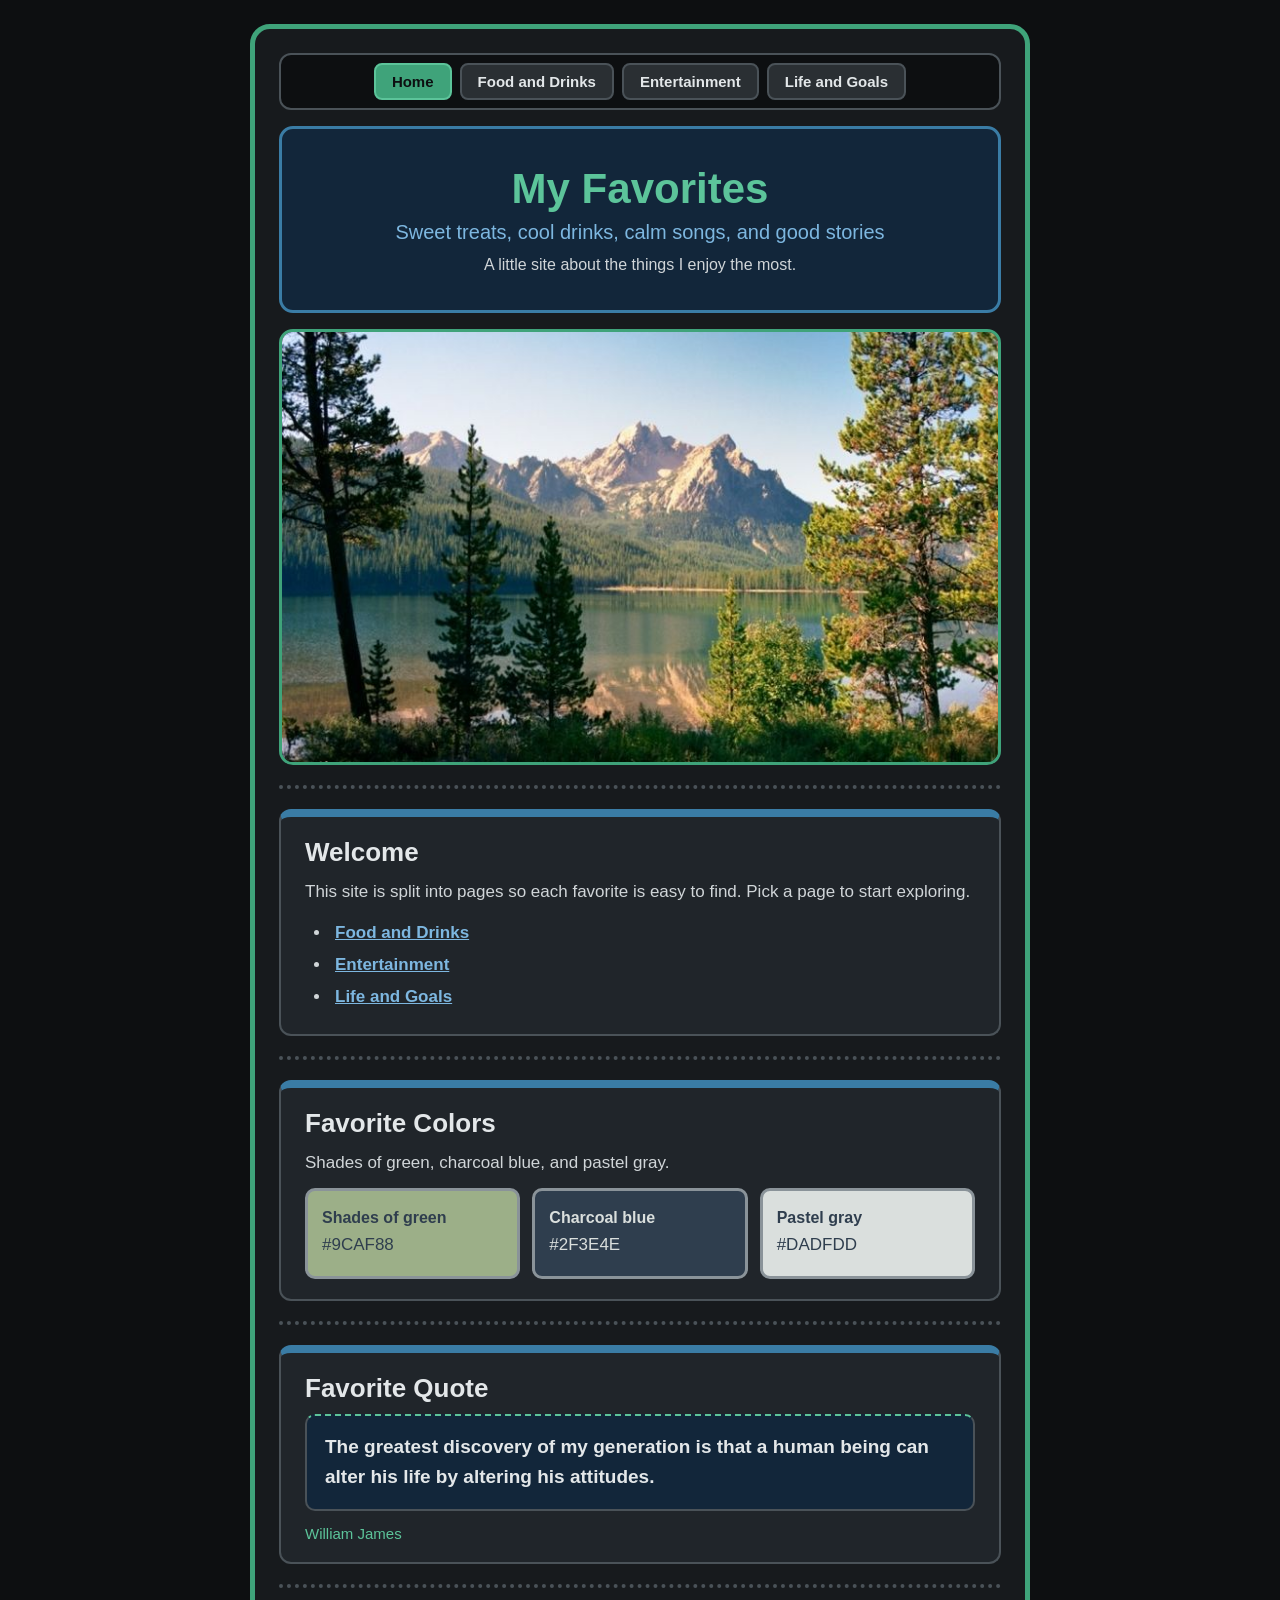
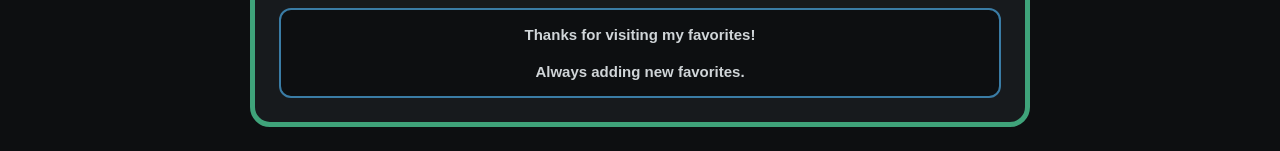
<file: index.html>
<!DOCTYPE html>
<html lang="en">
<head>
  <meta charset="UTF-8">
  <meta name="viewport" content="width=device-width, initial-scale=1">
  <title>My Favorites | My Favorites</title>
  <link rel="stylesheet" href="favorites.css">
</head>
<body>

  <div id="page" class="wrapper">

    <nav id="menu" class="menu">
      <ul class="menu-list">
        <li><a class="menu-link active" href="index.html">Home</a></li>
        <li><a class="menu-link" href="food.html">Food and Drinks</a></li>
        <li><a class="menu-link" href="entertainment.html">Entertainment</a></li>
        <li><a class="menu-link" href="life.html">Life and Goals</a></li>
      </ul>
    </nav>

    <header id="top" class="hero">
      <h1>My Favorites</h1>
      <h2>Sweet treats, cool drinks, calm songs, and good stories</h2>
      <p>A little site about the things I enjoy the most.</p>
    </header>

    <img class="banner" src="home.jpg" alt="Illustration of mountains, a forest, a river, and birds under a crescent moon">

    <hr class="divider">

    <main>

      <section id="intro" class="card">
        <h3>Welcome</h3>
        <p>This site is split into pages so each favorite is easy to find. Pick a page to start exploring.</p>
        <ul class="fav-list">
          <li><a class="text-link" href="food.html">Food and Drinks</a></li>
          <li><a class="text-link" href="entertainment.html">Entertainment</a></li>
          <li><a class="text-link" href="life.html">Life and Goals</a></li>
        </ul>
      </section>

      <hr class="divider">

      <section id="colors" class="card">
        <h3>Favorite Colors</h3>
        <p>Shades of green, charcoal blue, and pastel gray.</p>
        <div class="swatch-row">
          <div id="swatch-green" class="swatch">
            <h5>Shades of green</h5>
            <p>#9CAF88</p>
          </div>
          <div id="swatch-blue" class="swatch">
            <h5>Charcoal blue</h5>
            <p>#2F3E4E</p>
          </div>
          <div id="swatch-gray" class="swatch">
            <h5>Pastel gray</h5>
            <p>#DADFDD</p>
          </div>
        </div>
      </section>

      <hr class="divider">

      <section id="quote" class="card">
        <h3>Favorite Quote</h3>
        <p class="quote">The greatest discovery of my generation is that a human being can alter his life by altering his attitudes.</p>
        <h6>William James</h6>
      </section>

    </main>

    <hr class="divider">

    <footer id="bottom" class="footer">
      <p>Thanks for visiting my favorites!</p>
      <br>
      <p>Always adding new favorites.</p>
    </footer>

  </div>

</body>
</html>
</file>
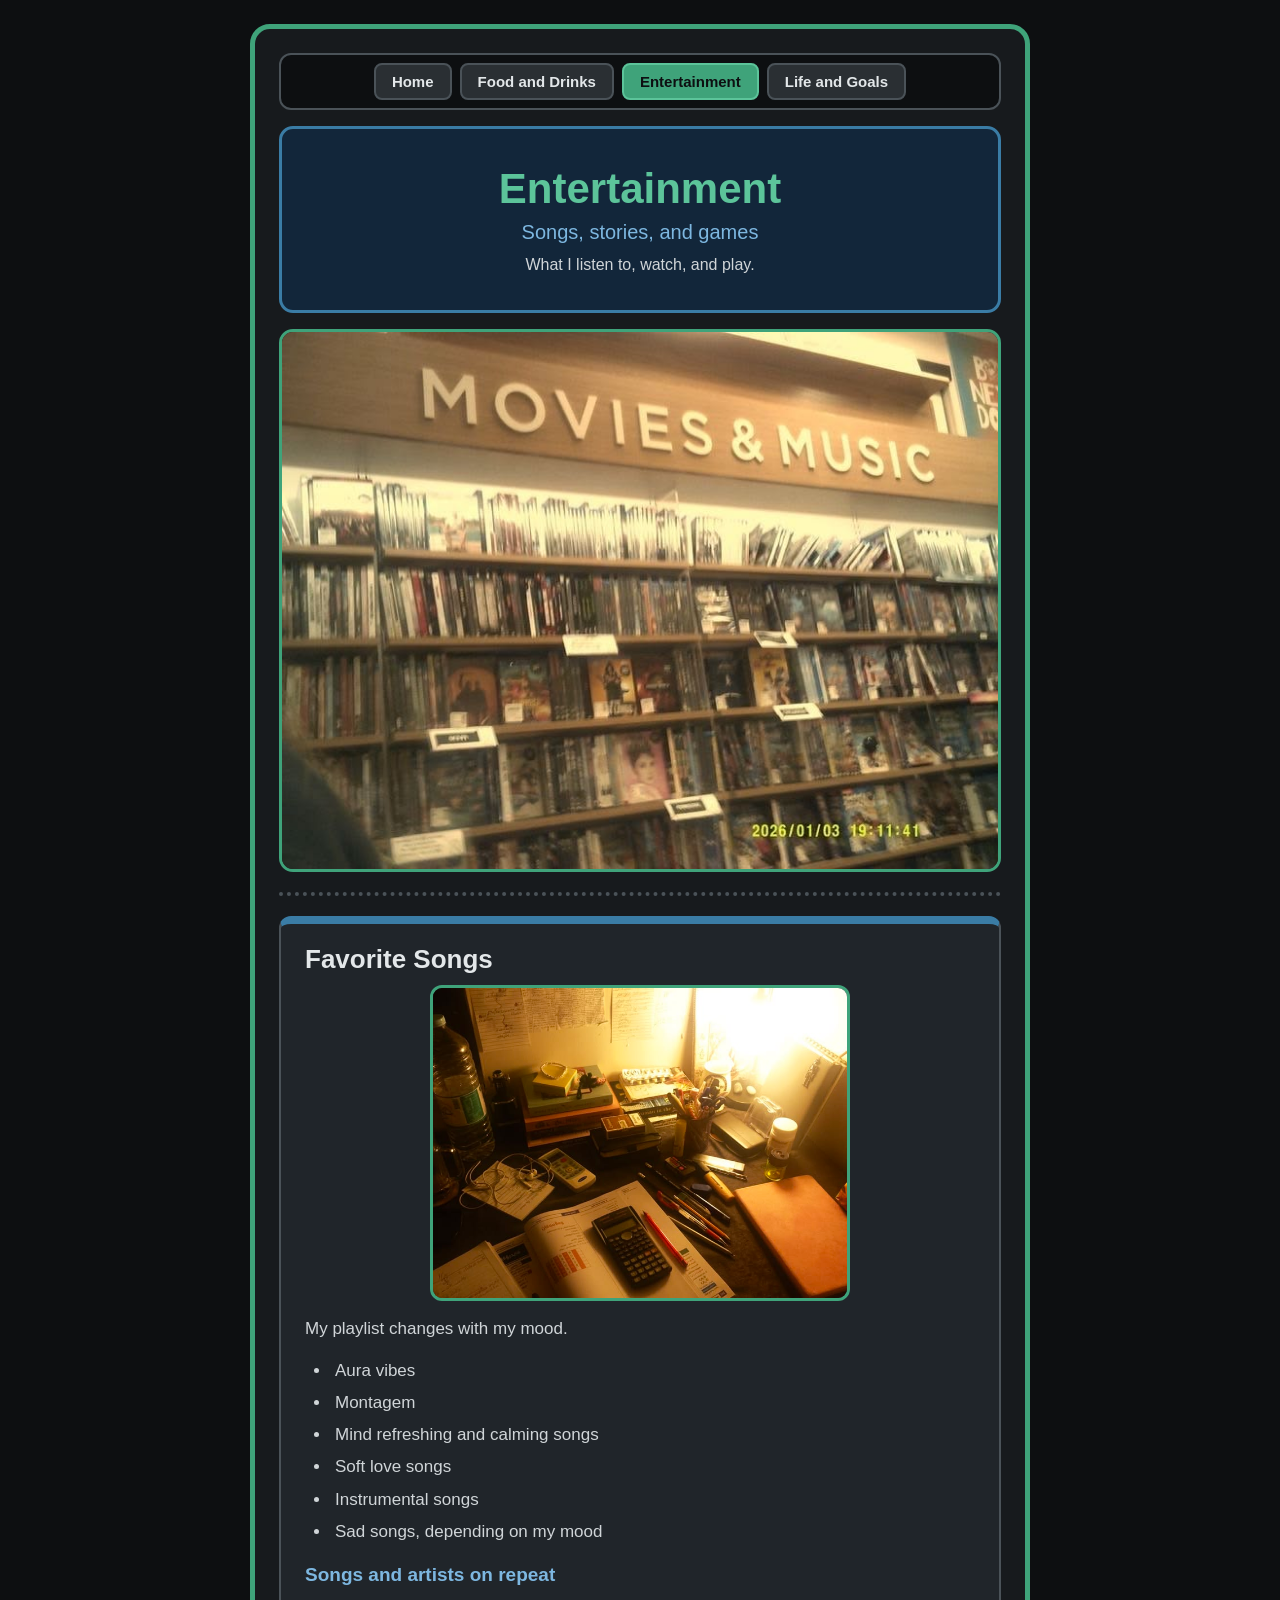
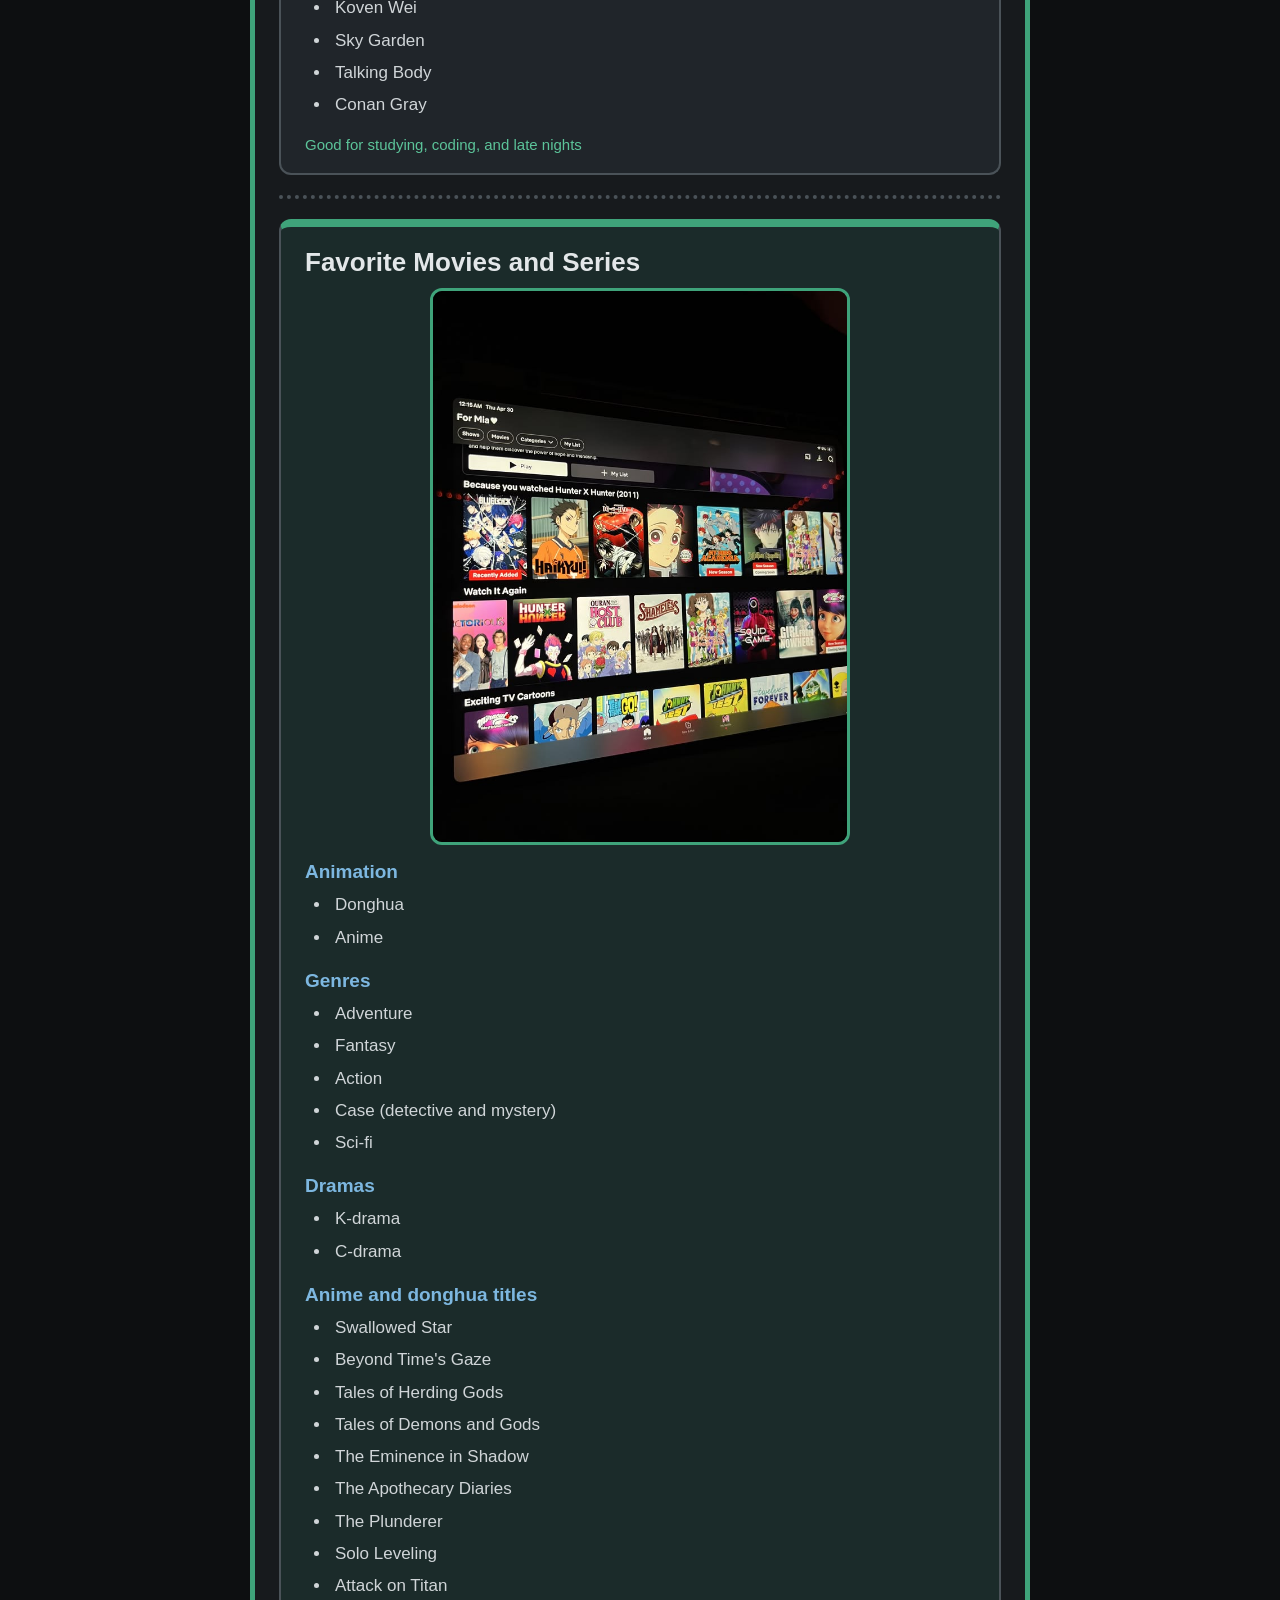
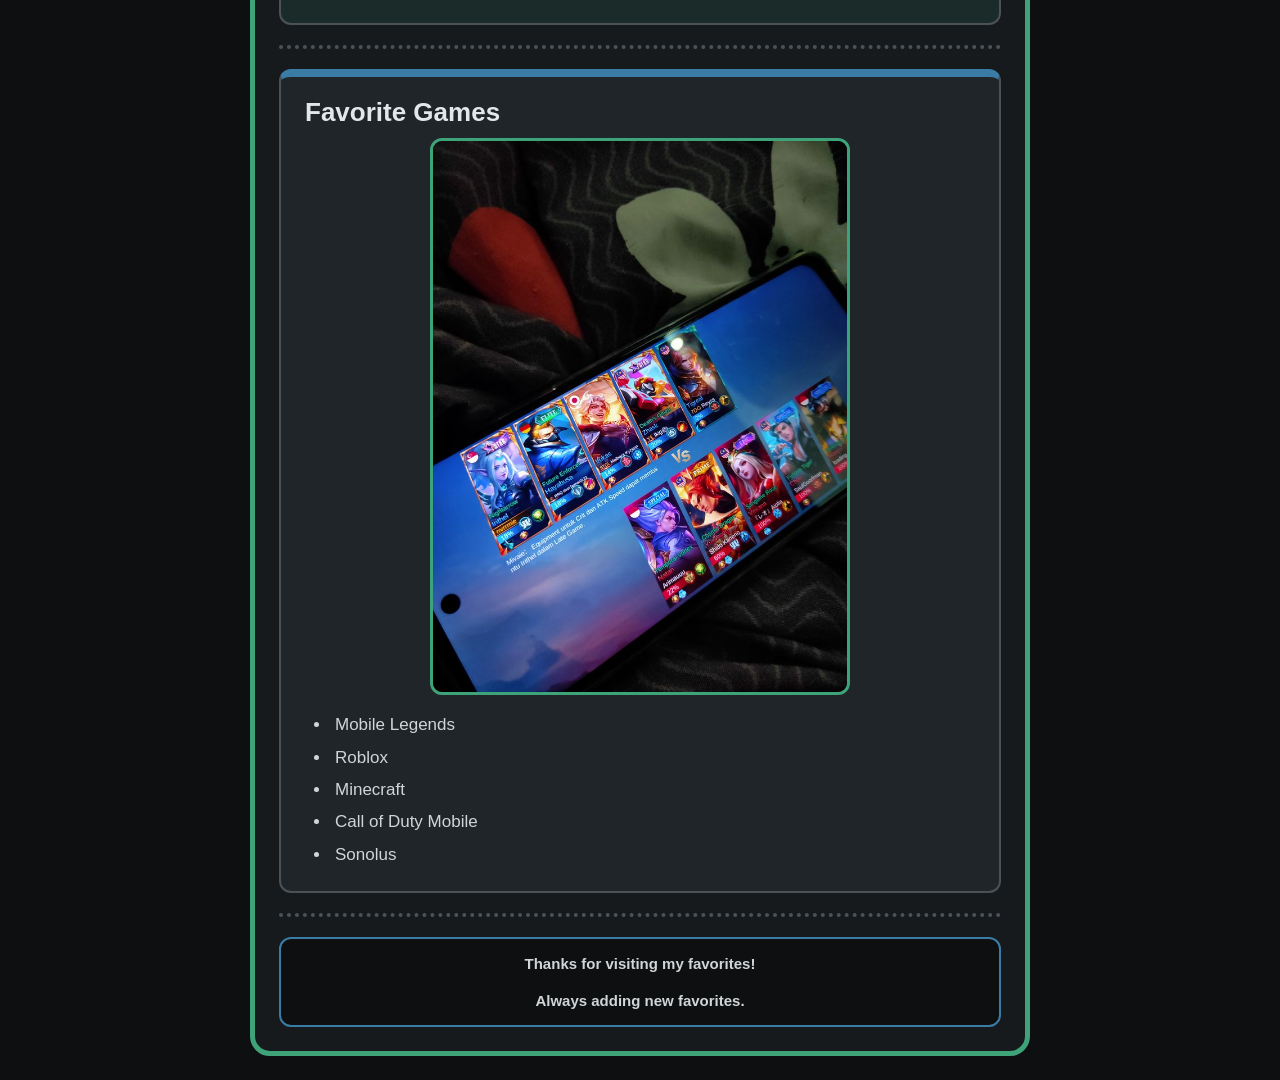
<file: entertainment.html>
<!DOCTYPE html>
<html lang="en">
<head>
  <meta charset="UTF-8">
  <meta name="viewport" content="width=device-width, initial-scale=1">
  <title>Entertainment | My Favorites</title>
  <link rel="stylesheet" href="favorites.css">
</head>
<body>

  <div id="page" class="wrapper">

    <nav id="menu" class="menu">
      <ul class="menu-list">
        <li><a class="menu-link" href="index.html">Home</a></li>
        <li><a class="menu-link" href="food.html">Food and Drinks</a></li>
        <li><a class="menu-link active" href="entertainment.html">Entertainment</a></li>
        <li><a class="menu-link" href="life.html">Life and Goals</a></li>
      </ul>
    </nav>

    <header id="top" class="hero">
      <h1>Entertainment</h1>
      <h2>Songs, stories, and games</h2>
      <p>What I listen to, watch, and play.</p>
    </header>

    <img class="banner" src="entertainment.jpg" alt="Illustration of movies and music">

    <hr class="divider">

    <main>

      <section id="songs" class="card">
        <h3>Favorite Songs</h3>
        <img class="photo" src="vibes.jpg" alt="my fav vibes">
        <p>My playlist changes with my mood.</p>
        <ul class="fav-list">
          <li>Aura vibes</li>
          <li>Montagem</li>
          <li>Mind refreshing and calming songs</li>
          <li>Soft love songs</li>
          <li>Instrumental songs</li>
          <li>Sad songs, depending on my mood</li>
        </ul>
        <h4>Songs and artists on repeat</h4>
        <ul class="fav-list">
          <li>Koven Wei</li>
          <li>Sky Garden</li>
          <li>Talking Body</li>
          <li>Conan Gray</li>
        </ul>
        <h6>Good for studying, coding, and late nights</h6>
      </section>

      <hr class="divider">

      <section id="watch" class="card highlight">
        <h3>Favorite Movies and Series</h3>
        <img class="photo" src="movies.jpg" alt="my watchlist">
        <h4>Animation</h4>
        <ul class="fav-list">
          <li>Donghua</li>
          <li>Anime</li>
        </ul>
        <h4>Genres</h4>
        <ul class="fav-list">
          <li>Adventure</li>
          <li>Fantasy</li>
          <li>Action</li>
          <li>Case (detective and mystery)</li>
          <li>Sci-fi</li>
        </ul>
        <h4>Dramas</h4>
        <ul class="fav-list">
          <li>K-drama</li>
          <li>C-drama</li>
        </ul>
        <h4>Anime and donghua titles</h4>
        <ul class="fav-list">
          <li>Swallowed Star</li>
          <li>Beyond Time's Gaze</li>
          <li>Tales of Herding Gods</li>
          <li>Tales of Demons and Gods</li>
          <li>The Eminence in Shadow</li>
          <li>The Apothecary Diaries</li>
          <li>The Plunderer</li>
          <li>Solo Leveling</li>
          <li>Attack on Titan</li>
        </ul>
      </section>

      <hr class="divider">

      <section id="games" class="card">
        <h3>Favorite Games</h3>
        <img class="photo" src="games.jpg" alt="my favorite games">
        <ul class="fav-list">
          <li>Mobile Legends</li>
          <li>Roblox</li>
          <li>Minecraft</li>
          <li>Call of Duty Mobile</li>
          <li>Sonolus</li>
        </ul>
      </section>

    </main>

    <hr class="divider">

    <footer id="bottom" class="footer">
      <p>Thanks for visiting my favorites!</p>
      <br>
      <p>Always adding new favorites.</p>
    </footer>

  </div>

</body>
</html>
</file>
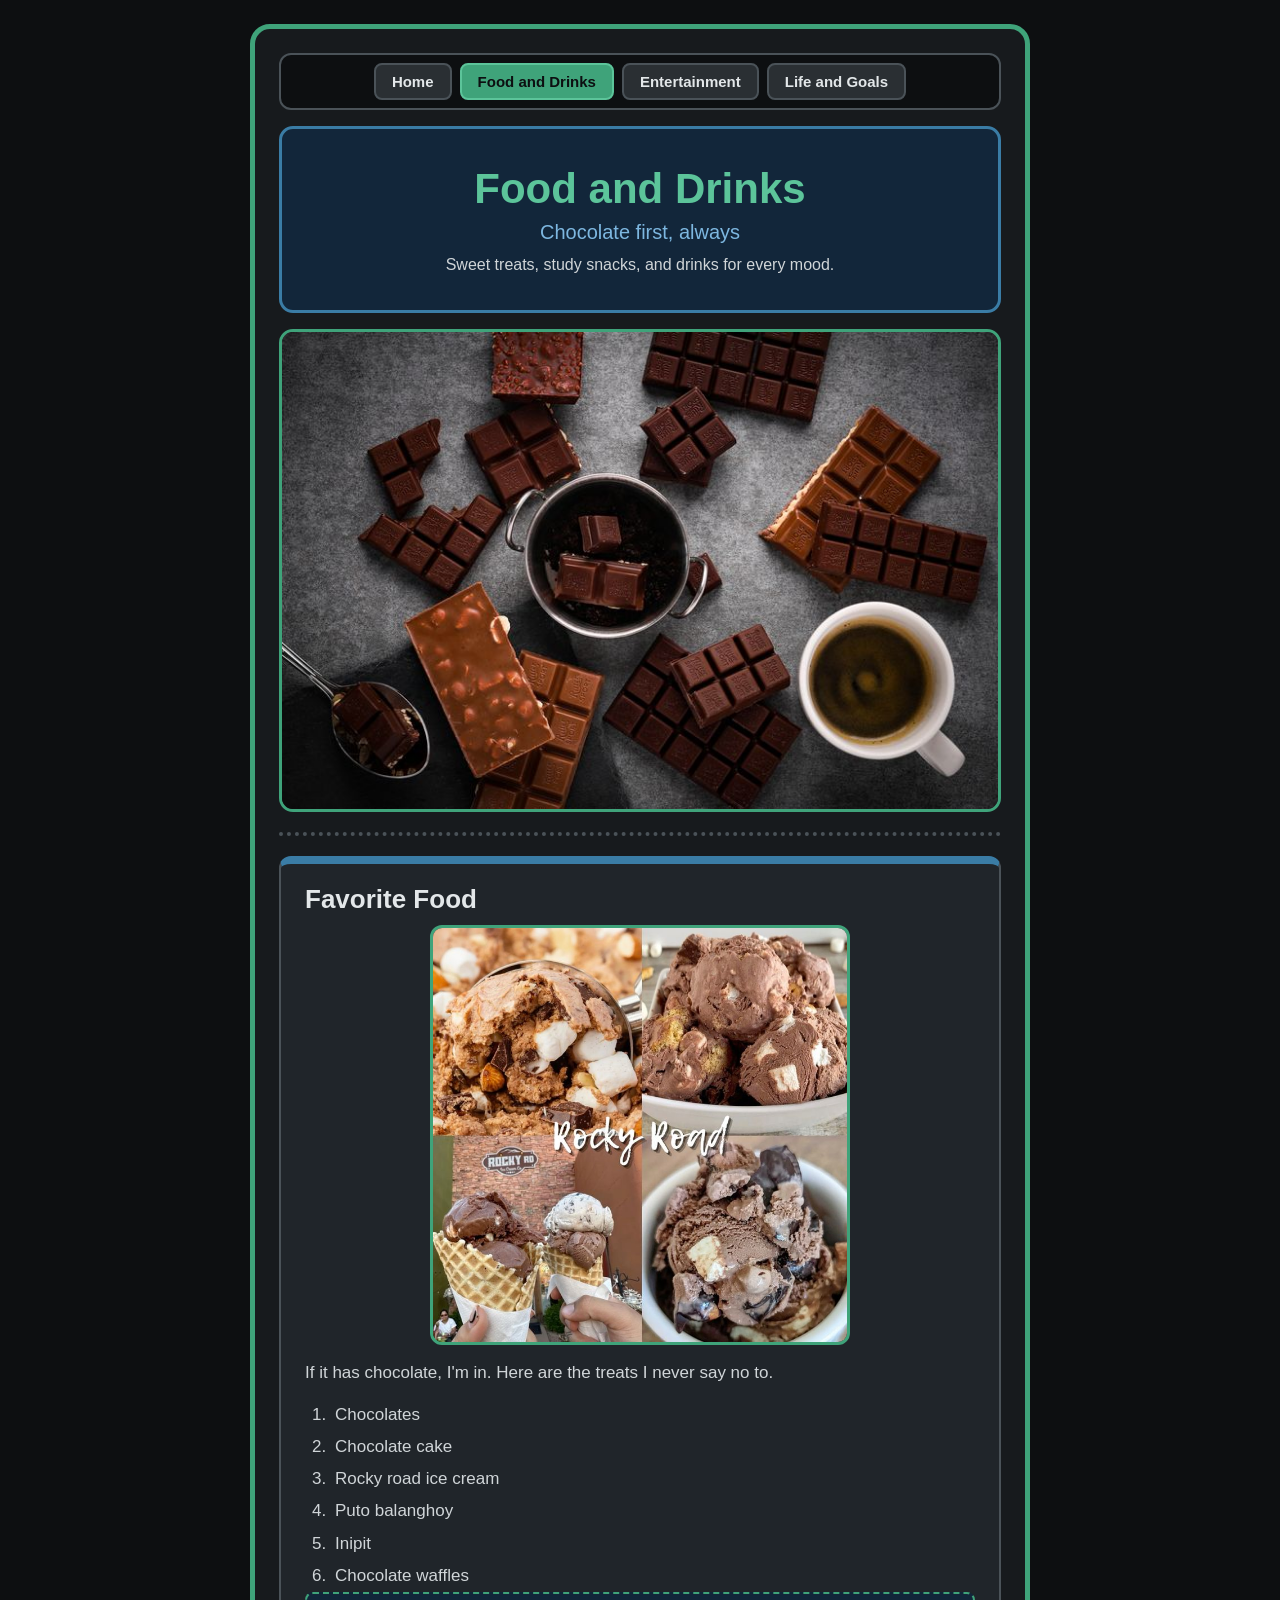
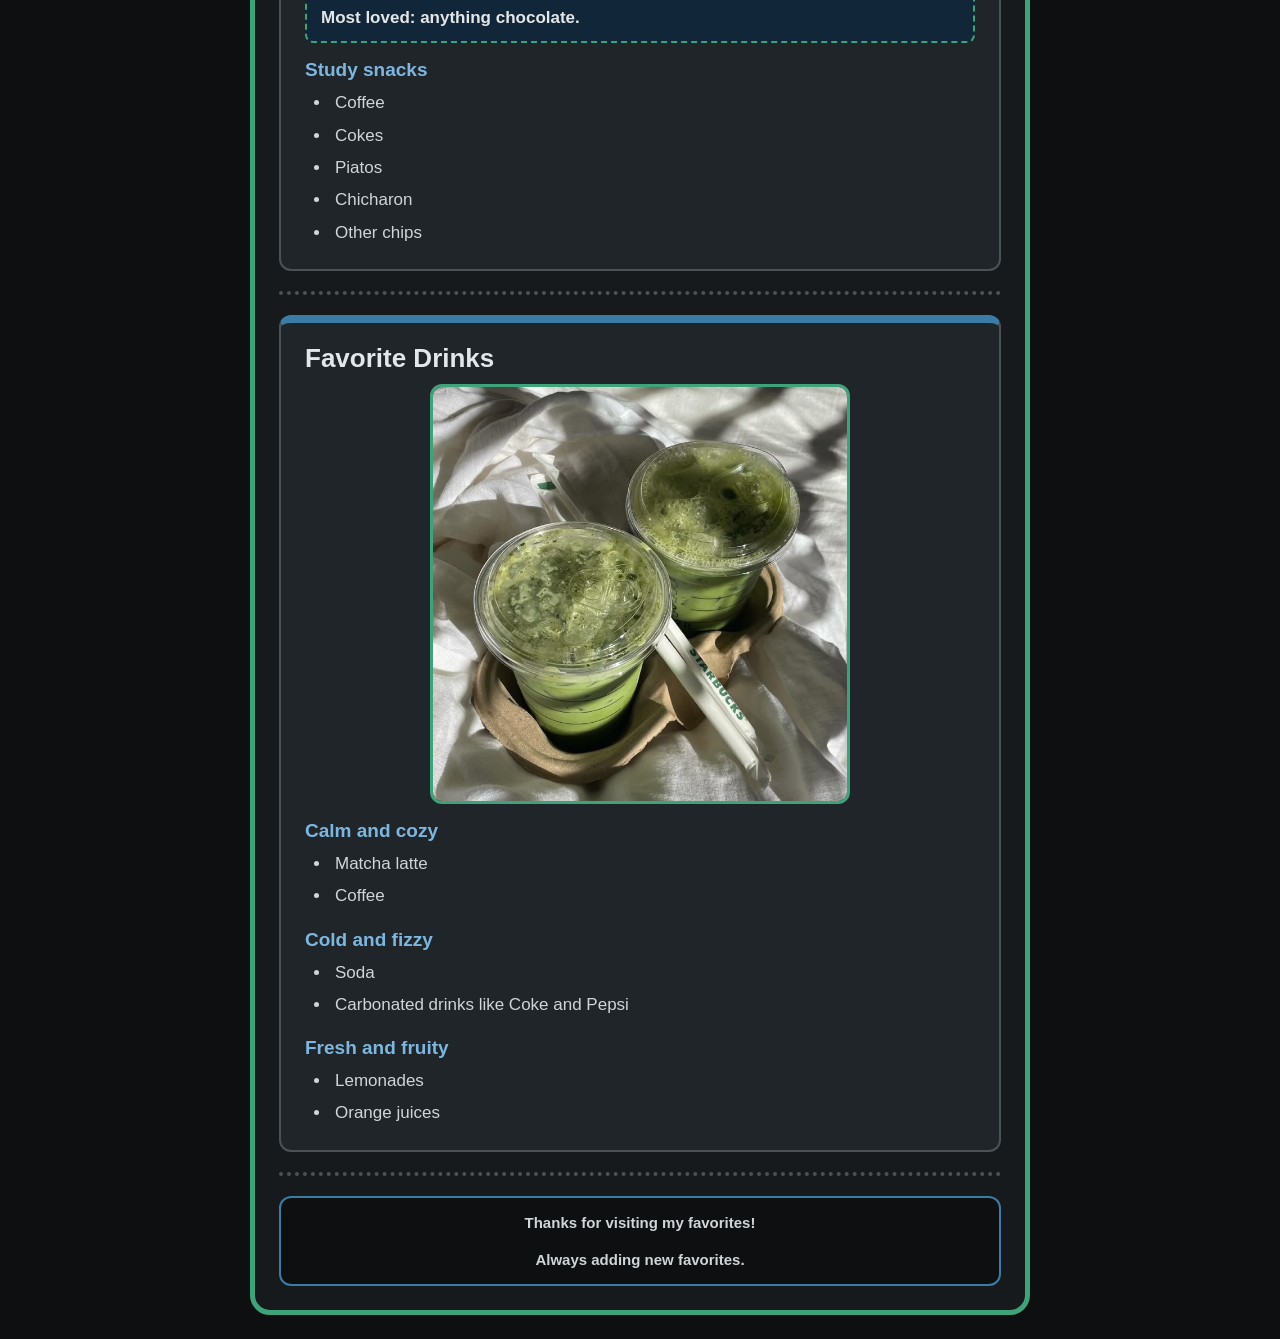
<file: food.html>
<!DOCTYPE html>
<html lang="en">
<head>
  <meta charset="UTF-8">
  <meta name="viewport" content="width=device-width, initial-scale=1">
  <title>Food and Drinks | My Favorites</title>
  <link rel="stylesheet" href="favorites.css">
</head>
<body>

  <div id="page" class="wrapper">

    <nav id="menu" class="menu">
      <ul class="menu-list">
        <li><a class="menu-link" href="index.html">Home</a></li>
        <li><a class="menu-link active" href="food.html">Food and Drinks</a></li>
        <li><a class="menu-link" href="entertainment.html">Entertainment</a></li>
        <li><a class="menu-link" href="life.html">Life and Goals</a></li>
      </ul>
    </nav>

    <header id="top" class="hero">
      <h1>Food and Drinks</h1>
      <h2>Chocolate first, always</h2>
      <p>Sweet treats, study snacks, and drinks for every mood.</p>
    </header>

    <img class="banner" src="chocolate.jpg" alt="Illustration of chocolate bars, chocolate cake, and a cup of coffee">

    <hr class="divider">

    <main>

      <section id="food" class="card">
        <h3>Favorite Food</h3>
        <img class="photo" src="rockyroad.jpg" alt="Rocky Road Ice Cream">
        <p>If it has chocolate, I'm in. Here are the treats I never say no to.</p>
        <ol class="fav-list">
          <li>Chocolates</li>
          <li>Chocolate cake</li>
          <li>Rocky road ice cream</li>
          <li>Puto balanghoy</li>
          <li>Inipit</li>
          <li>Chocolate waffles</li>
        </ol>
        <p class="note">Most loved: anything chocolate.</p>
        <h4>Study snacks</h4>
        <ul class="fav-list">
          <li>Coffee</li>
          <li>Cokes</li>
          <li>Piatos</li>
          <li>Chicharon</li>
          <li>Other chips</li>
        </ul>
      </section>

      <hr class="divider">

      <section id="drinks" class="card">
        <h3>Favorite Drinks</h3>
        <img class="photo" src="matcha.jpg" alt="Matcha Latte">
        <h4>Calm and cozy</h4>
        <ul class="fav-list">
          <li>Matcha latte</li>
          <li>Coffee</li>
        </ul>
        <h4>Cold and fizzy</h4>
        <ul class="fav-list">
          <li>Soda</li>
          <li>Carbonated drinks like Coke and Pepsi</li>
        </ul>
        <h4>Fresh and fruity</h4>
        <ul class="fav-list">
          <li>Lemonades</li>
          <li>Orange juices</li>
        </ul>
      </section>

    </main>

    <hr class="divider">

    <footer id="bottom" class="footer">
      <p>Thanks for visiting my favorites!</p>
      <br>
      <p>Always adding new favorites.</p>
    </footer>

  </div>

</body>
</html>
</file>
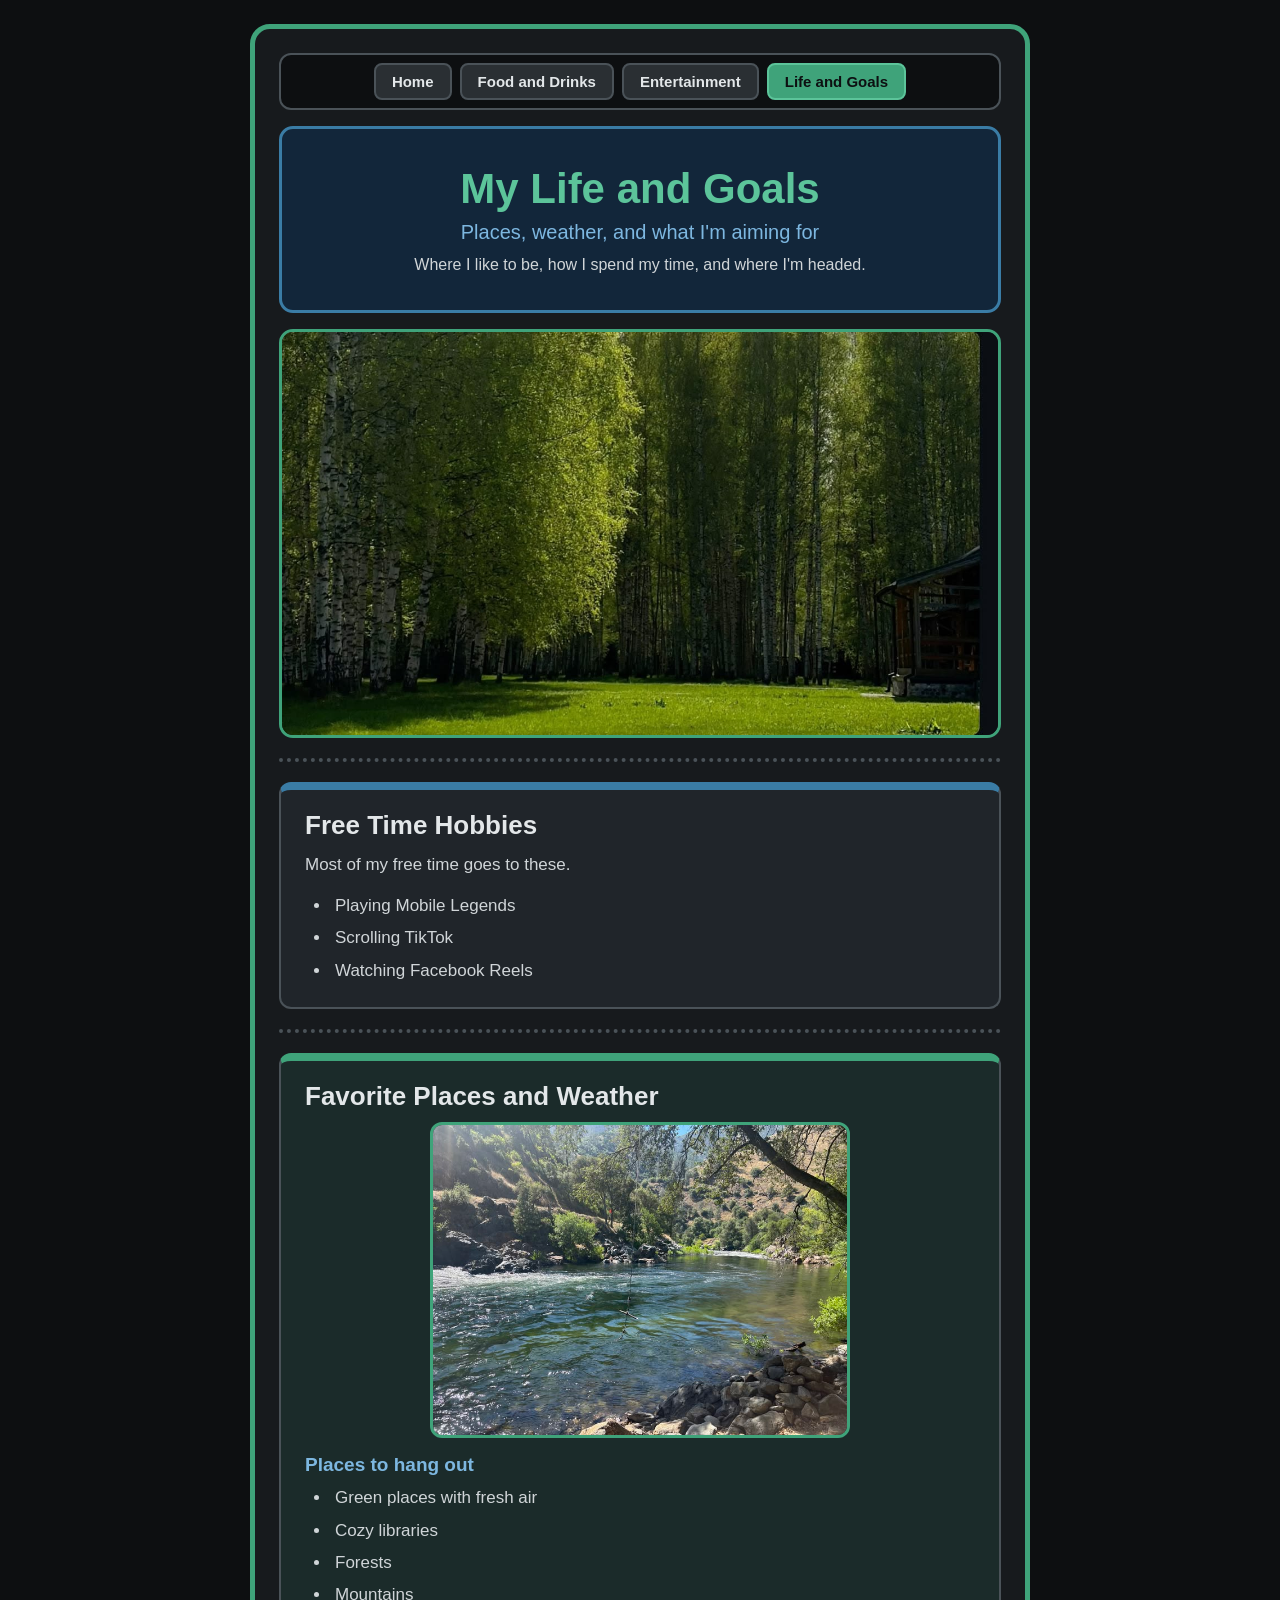
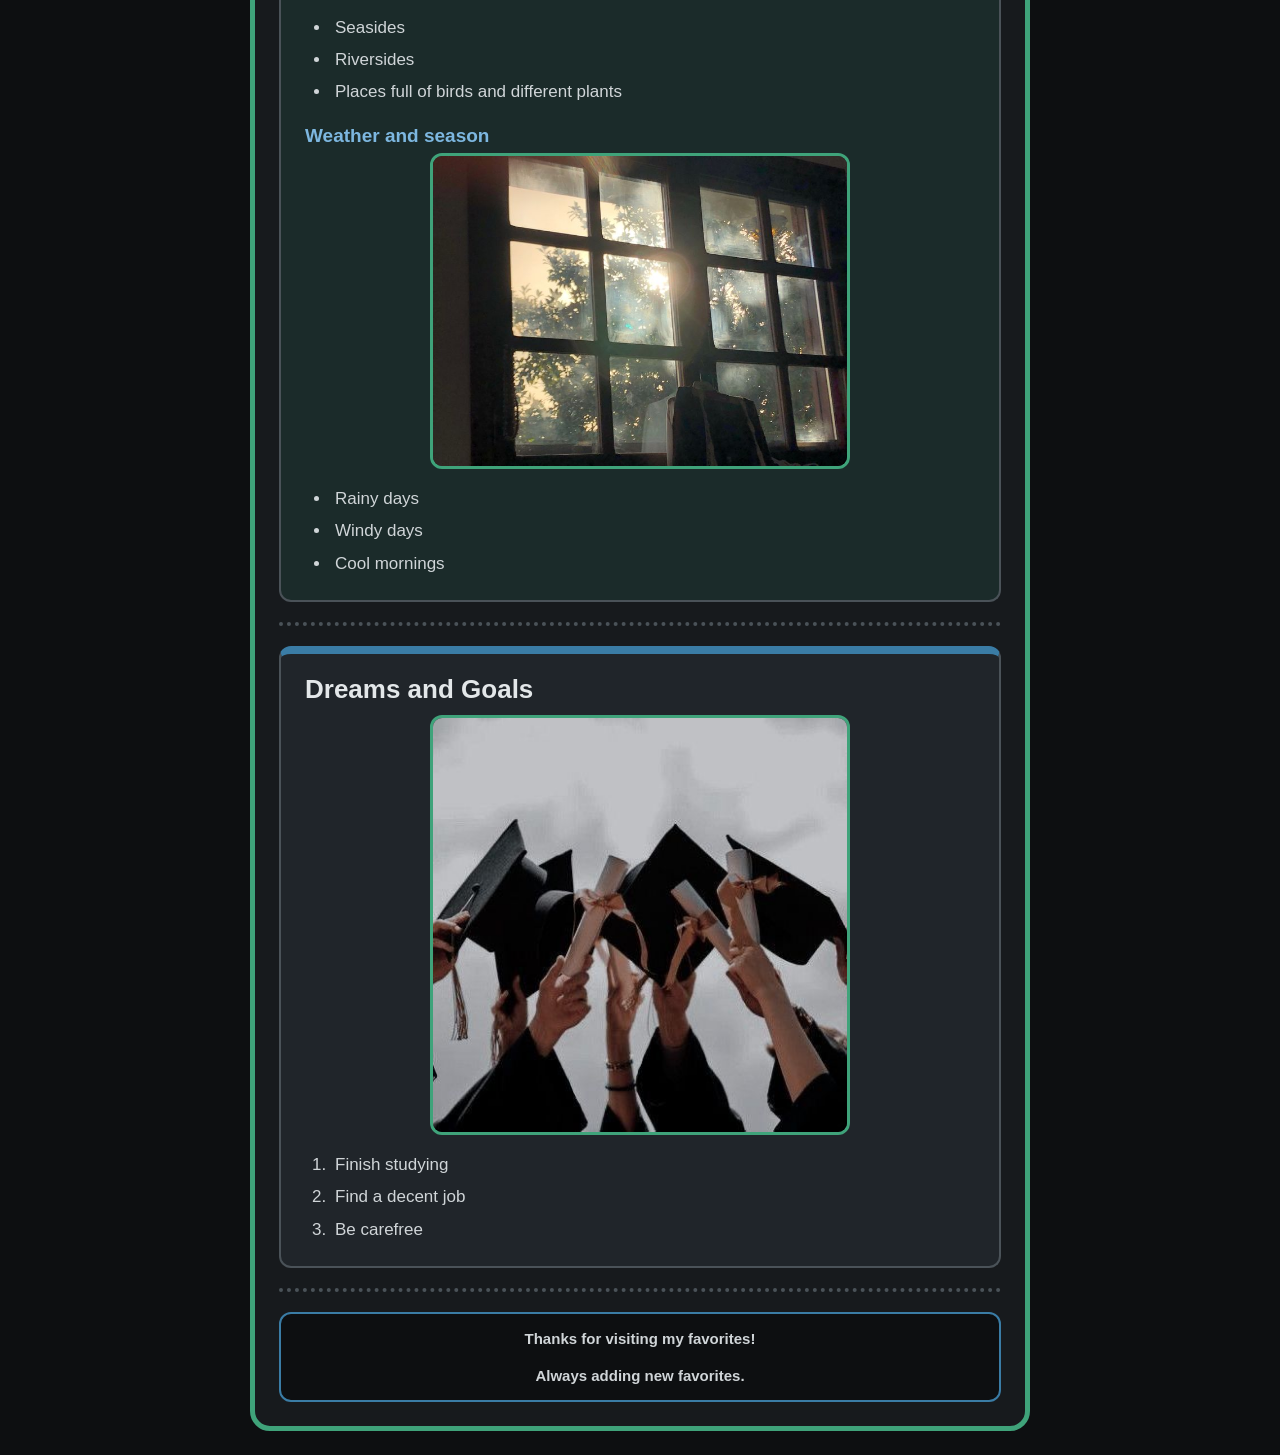
<file: life.html>
<!DOCTYPE html>
<html lang="en">
<head>
  <meta charset="UTF-8">
  <meta name="viewport" content="width=device-width, initial-scale=1">
  <title>My Life and Goals | My Favorites</title>
  <link rel="stylesheet" href="favorites.css">
</head>
<body>

  <div id="page" class="wrapper">

    <nav id="menu" class="menu">
      <ul class="menu-list">
        <li><a class="menu-link" href="index.html">Home</a></li>
        <li><a class="menu-link" href="food.html">Food and Drinks</a></li>
        <li><a class="menu-link" href="entertainment.html">Entertainment</a></li>
        <li><a class="menu-link active" href="life.html">Life and Goals</a></li>
      </ul>
    </nav>

    <header id="top" class="hero">
      <h1>My Life and Goals</h1>
      <h2>Places, weather, and what I'm aiming for</h2>
      <p>Where I like to be, how I spend my time, and where I'm headed.</p>
    </header>

    <img class="banner" src="life.jpg" alt="Illustration of a forest">

    <hr class="divider">

    <main>

      <section id="hobbies" class="card">
        <h3>Free Time Hobbies</h3>
        <p>Most of my free time goes to these.</p>
        <ul class="fav-list">
          <li>Playing Mobile Legends</li>
          <li>Scrolling TikTok</li>
          <li>Watching Facebook Reels</li>
        </ul>
      </section>

      <hr class="divider">

      <section id="places" class="card highlight">
        <h3>Favorite Places and Weather</h3>
        <img class="photo" src="River.jpg" alt="River">
        <h4>Places to hang out</h4>
        <ul class="fav-list">
          <li>Green places with fresh air</li>
          <li>Cozy libraries</li>
          <li>Forests</li>
          <li>Mountains</li>
          <li>Seasides</li>
          <li>Riversides</li>
          <li>Places full of birds and different plants</li>
        </ul>
        <h4>Weather and season</h4>
        <img class="photo" src="weather.jpg" alt="Weather">
        <ul class="fav-list">
          <li>Rainy days</li>
          <li>Windy days</li>
          <li>Cool mornings</li>
        </ul>
      </section>

      <hr class="divider">

      <section id="goals" class="card">
        <h3>Dreams and Goals</h3>
        <img class="photo" src="Graduation.jpg" alt="Dreams and goals">
        <ol class="fav-list">
          <li>Finish studying</li>
          <li>Find a decent job</li>
          <li>Be carefree</li>
        </ol>
      </section>

    </main>

    <hr class="divider">

    <footer id="bottom" class="footer">
      <p>Thanks for visiting my favorites!</p>
      <br>
      <p>Always adding new favorites.</p>
    </footer>

  </div>

</body>
</html>
</file>
<file: favorites.css>
/* Palette (HTML colors)
   Black:        #0D0F11
   Grays:        #171A1D, #20252A, #2A2F33, #4A5258, #8A9399, #D0D5D8, #E3E7E9
   Greens:       #17503E (dark), #3FA37A (medium), #5CC49A (light)
   Blues:        #12263A (navy), #3A7CA5 (medium), #7DB7E0 (light)
*/

* {
  box-sizing: border-box;
}

html {
  scroll-behavior: smooth;
}

body {
  margin: 0;
  padding: 24px;
  background-color: #0D0F11;
  color: #D0D5D8;
  font-family: Verdana, Geneva, sans-serif;
  font-size: 17px;
  font-weight: 400;
}

#page {
  max-width: 780px;
  margin: 0 auto;
  padding: 24px;
  background-color: #171A1D;
  border: 5px solid #3FA37A;
  border-radius: 20px;
}

/* Hero and banner image */
.hero {
  padding: 36px 24px;
  background-color: #12263A;
  color: #D0D5D8;
  border-style: solid;
  border-width: 3px;
  border-color: #3A7CA5;
  border-radius: 14px;
  text-align: center;
}

.hero h1 {
  margin: 0 0 8px 0;
  font-size: 42px;
  font-weight: 700;
  color: #5CC49A;
}

.hero h2 {
  margin: 0 0 12px 0;
  font-size: 20px;
  font-weight: 400;
  color: #7DB7E0;
}

.hero p {
  margin: 0;
  font-size: 16px;
}

.banner {
  display: block;
  width: 100%;
  height: auto;
  margin: 16px 0 0 0;
  border: 3px solid #3FA37A;
  border-radius: 14px;
}

/* Menu */
.menu {
  margin: 0 0 16px 0;
  padding: 8px;
  background-color: #0D0F11;
  border: 2px solid #4A5258;
  border-radius: 12px;
}

.menu-list {
  display: flex;
  flex-wrap: wrap;
  justify-content: center;
  gap: 8px;
  margin: 0;
  padding: 0;
  list-style: none;
}

.menu-link {
  display: block;
  padding: 8px 16px;
  color: #E3E7E9;
  background-color: #2A2F33;
  border: 2px solid #4A5258;
  border-radius: 8px;
  font-size: 15px;
  font-weight: 700;
  text-decoration: none;
}

.menu-link.active {
  color: #0D0F11;
  background-color: #3FA37A;
  border-color: #5CC49A;
}

/* Cards and dividers */
.card {
  padding: 20px 24px;
  background-color: #20252A;
  border-style: solid;
  border-width: 2px;
  border-color: #4A5258;
  border-top-style: solid;
  border-top-width: 8px;
  border-top-color: #3A7CA5;
  border-radius: 12px;
}

.card h3 {
  margin: 0 0 10px 0;
  font-size: 26px;
  font-weight: 700;
  color: #E3E7E9;
}

.card h4 {
  margin: 16px 0 6px 0;
  font-size: 19px;
  font-weight: 700;
  color: #7DB7E0;
}

.card h5 {
  margin: 0 0 4px 0;
  font-size: 16px;
  font-weight: 700;
}

.card h6 {
  margin: 14px 0 0 0;
  font-size: 15px;
  font-weight: 400;
  color: #5CC49A;
}
.photo {
  display: block;
  width: 100%;
  max-width: 420px;
  height: auto;
  margin: 0 auto 14px auto;
  border: 3px solid #3FA37A;
  border-radius: 12px;
}

.card p {
  margin: 0 0 12px 0;
  line-height: 1.6;
}

.divider {
  margin: 20px 0;
  border: none;
  border-top-style: dotted;
  border-top-width: 4px;
  border-top-color: #4A5258;
}

.highlight {
  background-color: #1B2B2A;
  border-top-color: #3FA37A;
}

.note {
  padding: 10px 14px;
  background-color: #12263A;
  border: 2px dashed #3FA37A;
  border-radius: 8px;
  color: #E3E7E9;
  font-weight: 700;
}

/* Lists */
.fav-list {
  margin: 0;
  padding-left: 26px;
  line-height: 1.9;
}

.fav-list li {
  padding-left: 4px;
}

.text-link {
  color: #7DB7E0;
  font-weight: 700;
}

/* Color swatches (these show my favorite colors) */
.swatch-row {
  display: flex;
  flex-wrap: wrap;
  gap: 12px;
}

.swatch {
  flex: 1 1 160px;
  padding: 18px 14px;
  border: 3px solid #8A9399;
  border-radius: 10px;
}

.swatch p {
  margin: 0;
}

#swatch-green {
  background-color: #9CAF88;
  color: #2F3E4E;
}

#swatch-blue {
  background-color: #2F3E4E;
  color: #DADFDD;
}

#swatch-gray {
  background-color: #DADFDD;
  color: #2F3E4E;
}

/* Quote */
.quote {
  padding: 16px 18px;
  background-color: #12263A;
  border-style: solid;
  border-width: 2px;
  border-color: #4A5258;
  border-top-style: dashed;
  border-top-color: #5CC49A;
  border-radius: 10px;
  color: #E3E7E9;
  font-size: 19px;
  font-weight: 700;
  line-height: 1.7;
}

/* Footer */
.footer {
  padding: 16px;
  background-color: #0D0F11;
  color: #D0D5D8;
  border: 2px solid #3A7CA5;
  border-radius: 12px;
  text-align: center;
}

.footer p {
  margin: 0;
  font-size: 15px;
  font-weight: 700;
}

@media (max-width: 480px) {
  body { padding: 10px; }
  #page { padding: 14px; }
  .hero h1 { font-size: 32px; }
}
</file>
